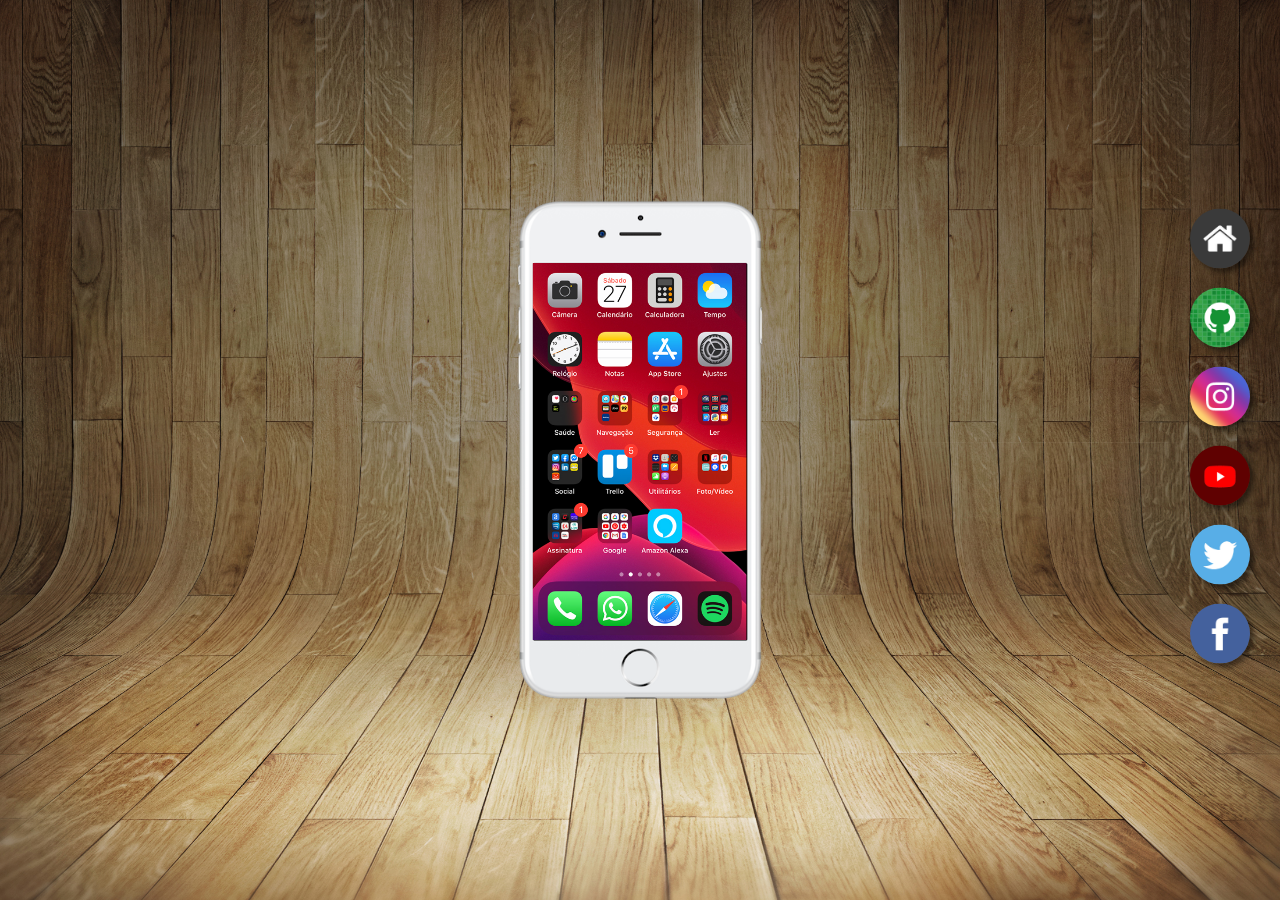
<file: pages/index.html>
<!DOCTYPE html>
<html lang="pt-br">
<head>
    <meta charset="UTF-8">
    <meta name="viewport" content="width=device-width, initial-scale=1.0">
    <link rel="shortcut icon" href="../imagens/favicon.ico" type="image/x-icon">
    <link rel="stylesheet" href="../estilos/style.css">
    <title>projeto midias sociais</title>
</head>
<body>
    <main>
        <section id="telefone">
            <iframe src="home.html" name="tela" id="tela" frameborder="0"></iframe>
        </section>
        <section id="redes-sociais">
            <ul>
                <li><a href="home.html" target="tela"><img src="../imagens/logo-home.jpg" alt=""></a>
                <li><a href="../imagens/tela-github.jpg" target="tela"><img src="../imagens/logo-github.jpg" alt=""></a>
                <li><a href="../imagens/tela-instagram.jpg" target="tela"><img src="../imagens/logo-instagram.jpg" alt=""></a>
                <li><a href="yutube.html" target="tela" target="tela"><img src="../imagens/logo-youtube.jpg" alt=""></a>
                <li><a href="../imagens/tela-twitter.jpg" target="tela"><img src="../imagens/logo-twitter.jpg" alt=""></a>
                <li><a href="../imagens/tela-facebook.jpg" target="tela"><img src="../imagens/logo-facebook.jpg" alt=""></a>
            </ul>
        </section>
    </main>
</body>
</html>
</file>
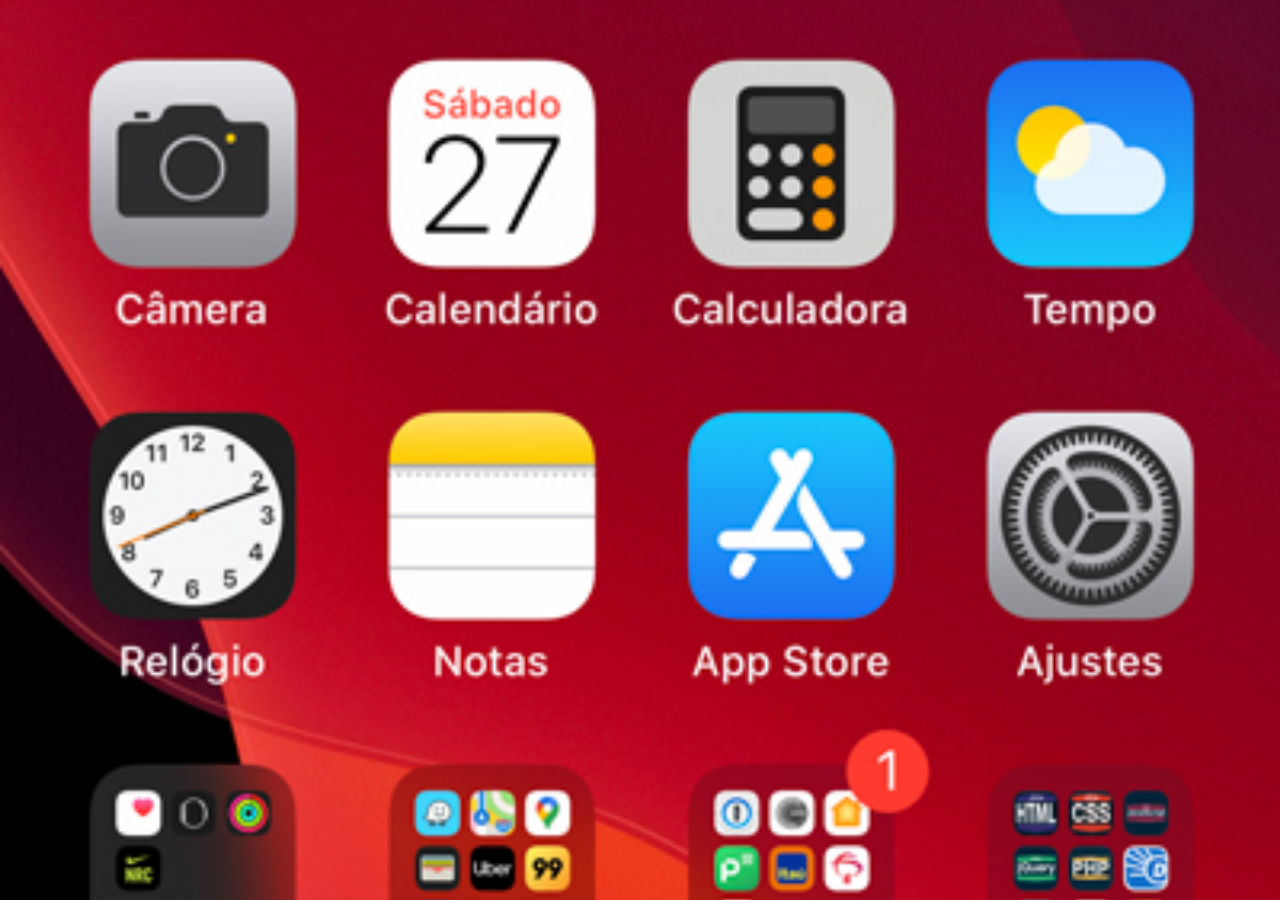
<file: pages/home.html>
<!DOCTYPE html>
<html lang="pt-br">
<head>
    <meta charset="UTF-8">
    <meta name="viewport" content="width=device-width, initial-scale=1.0">
    <title>tela home</title>
</head>
    <style>
    *{margin:0;padding: 0;}
        body{
            width: 100vw;height: 100vh;
            background-image: url(../imagens/tela-home.jpg);
            background-size: cover;
        }
    </style>
<body>

</body>
</html>
</file>
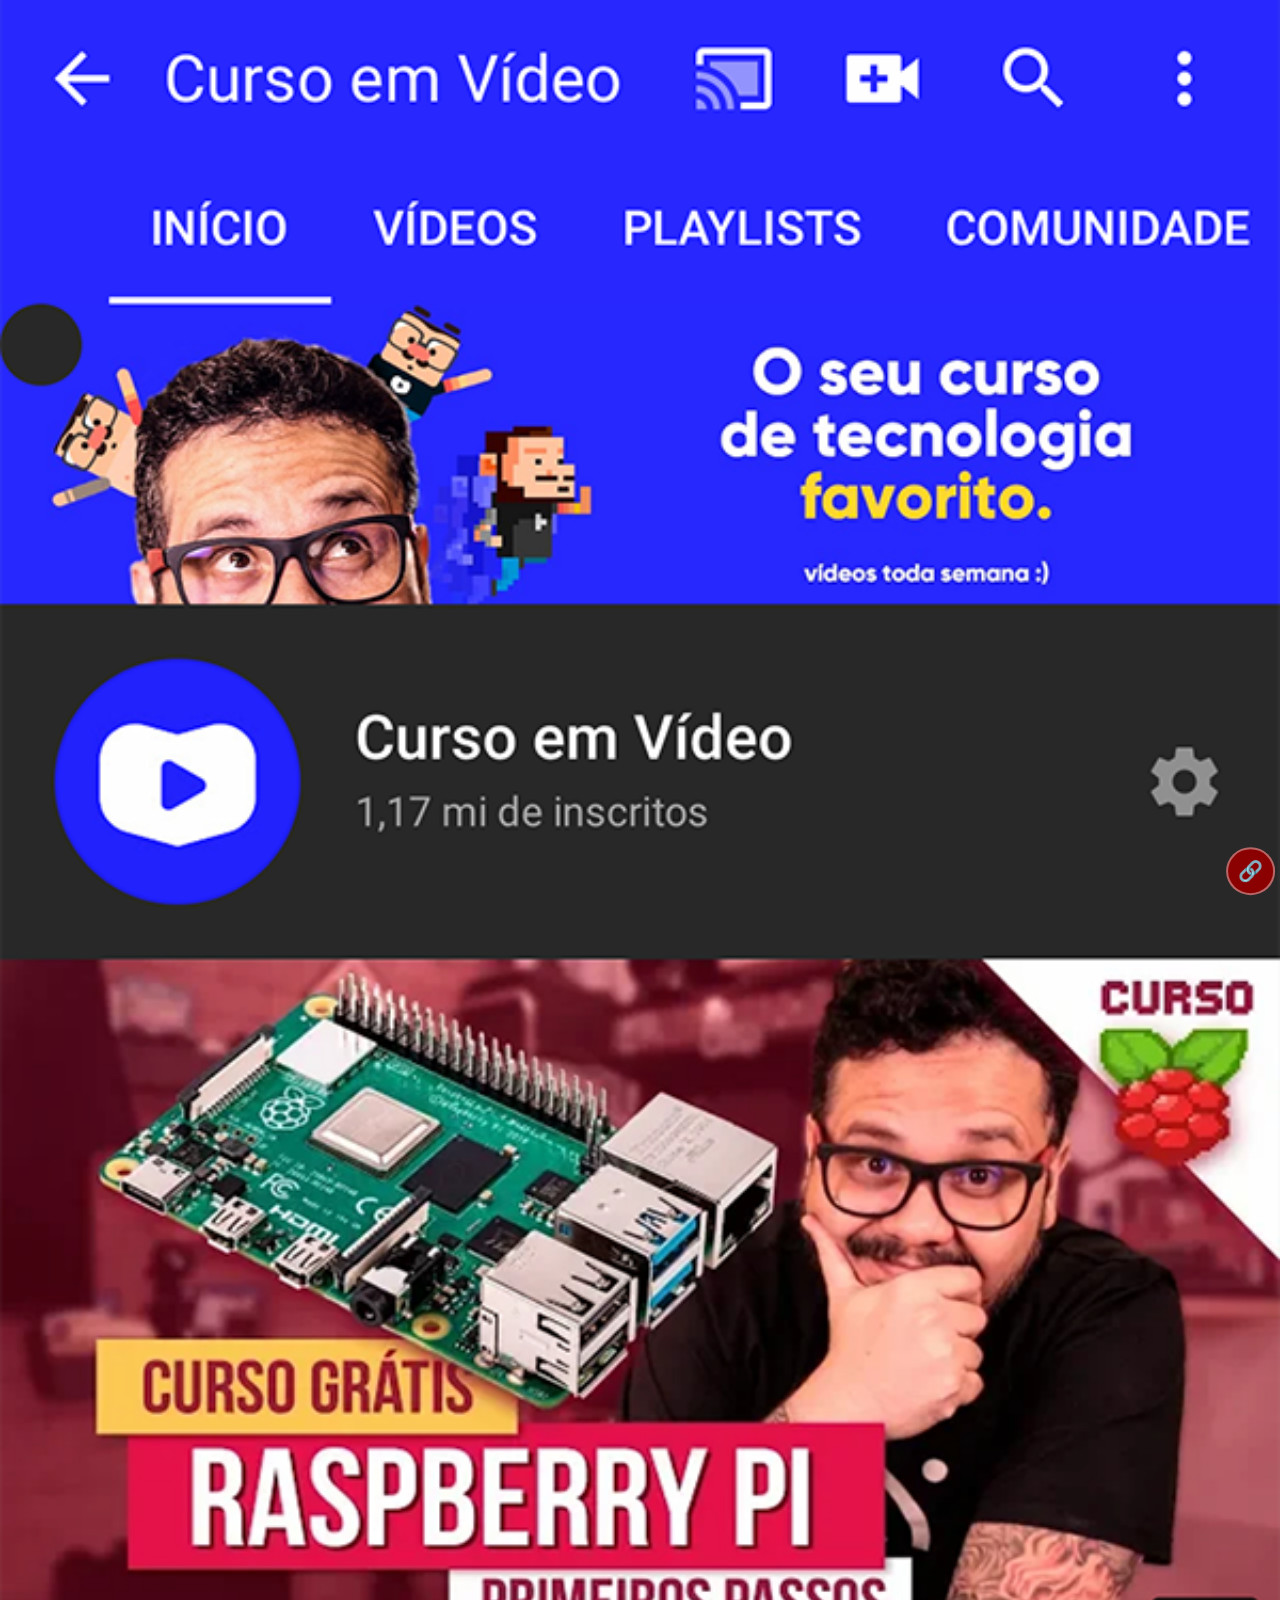
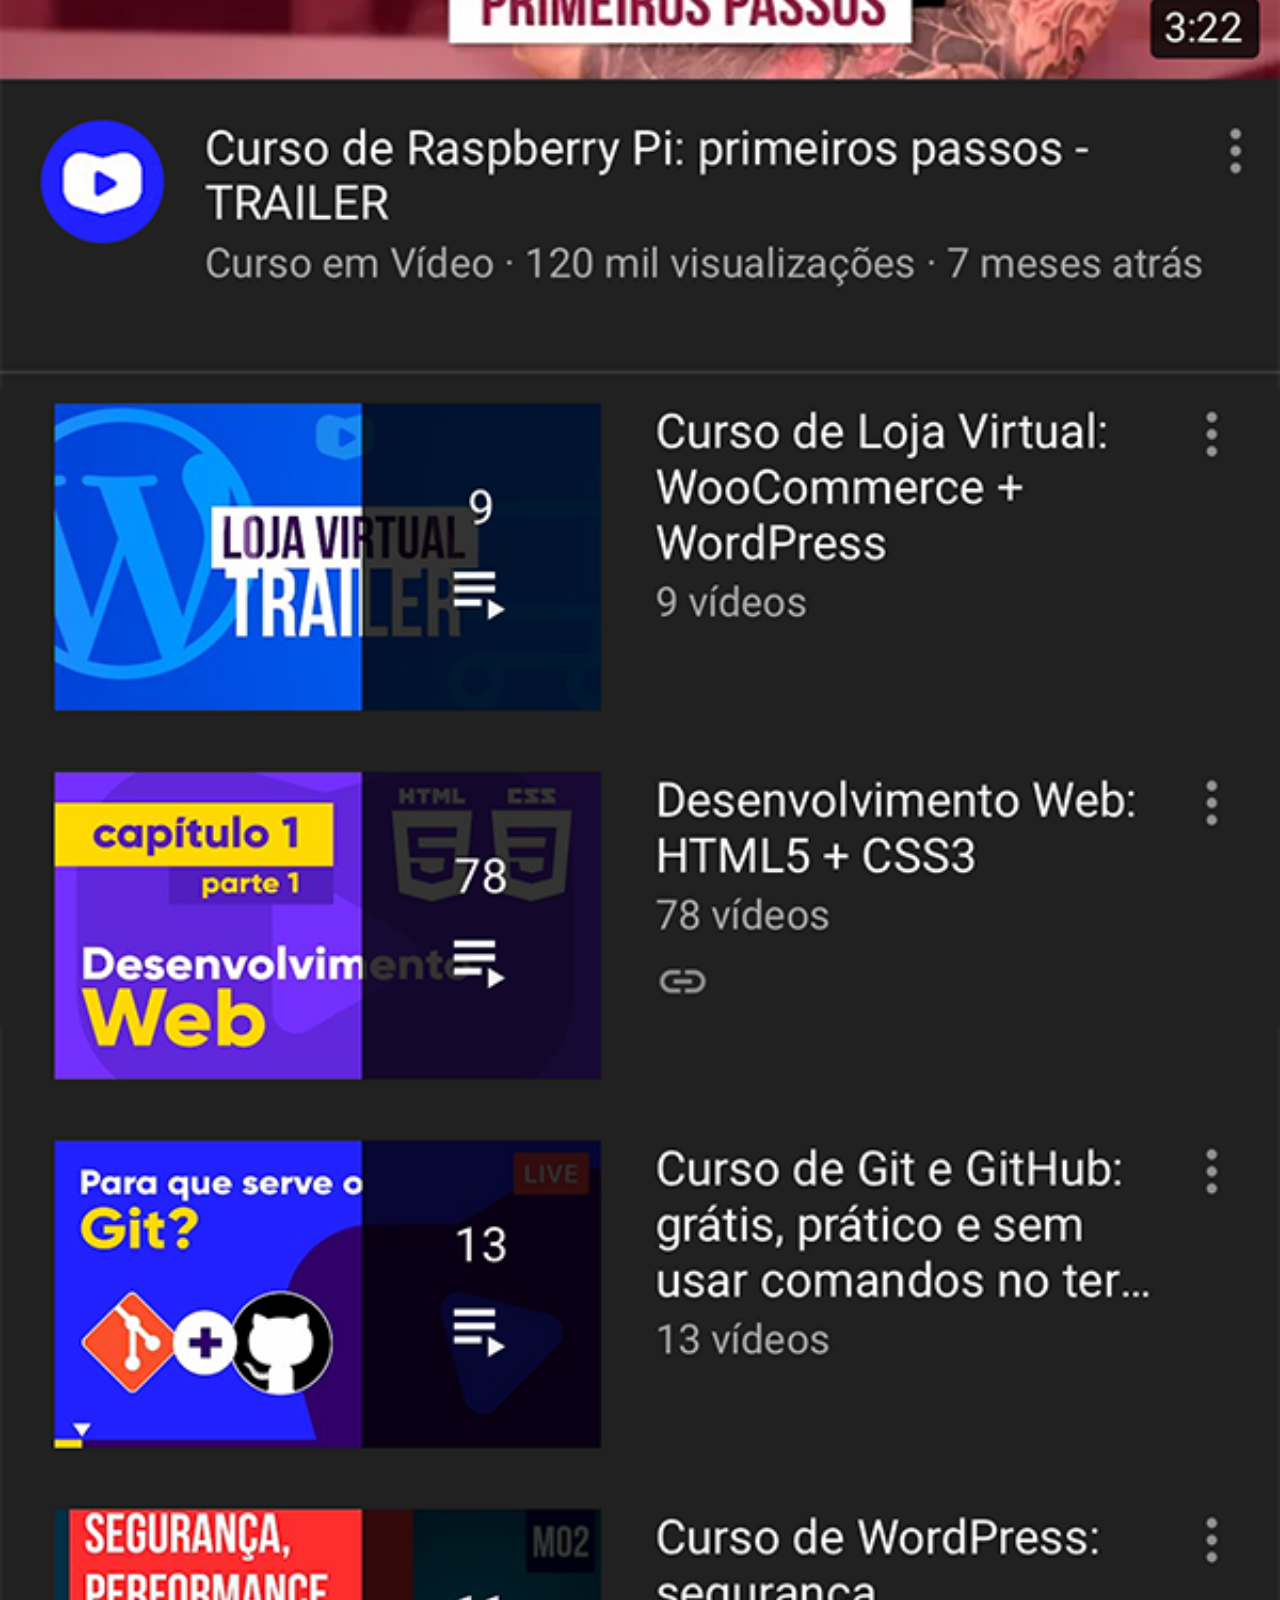
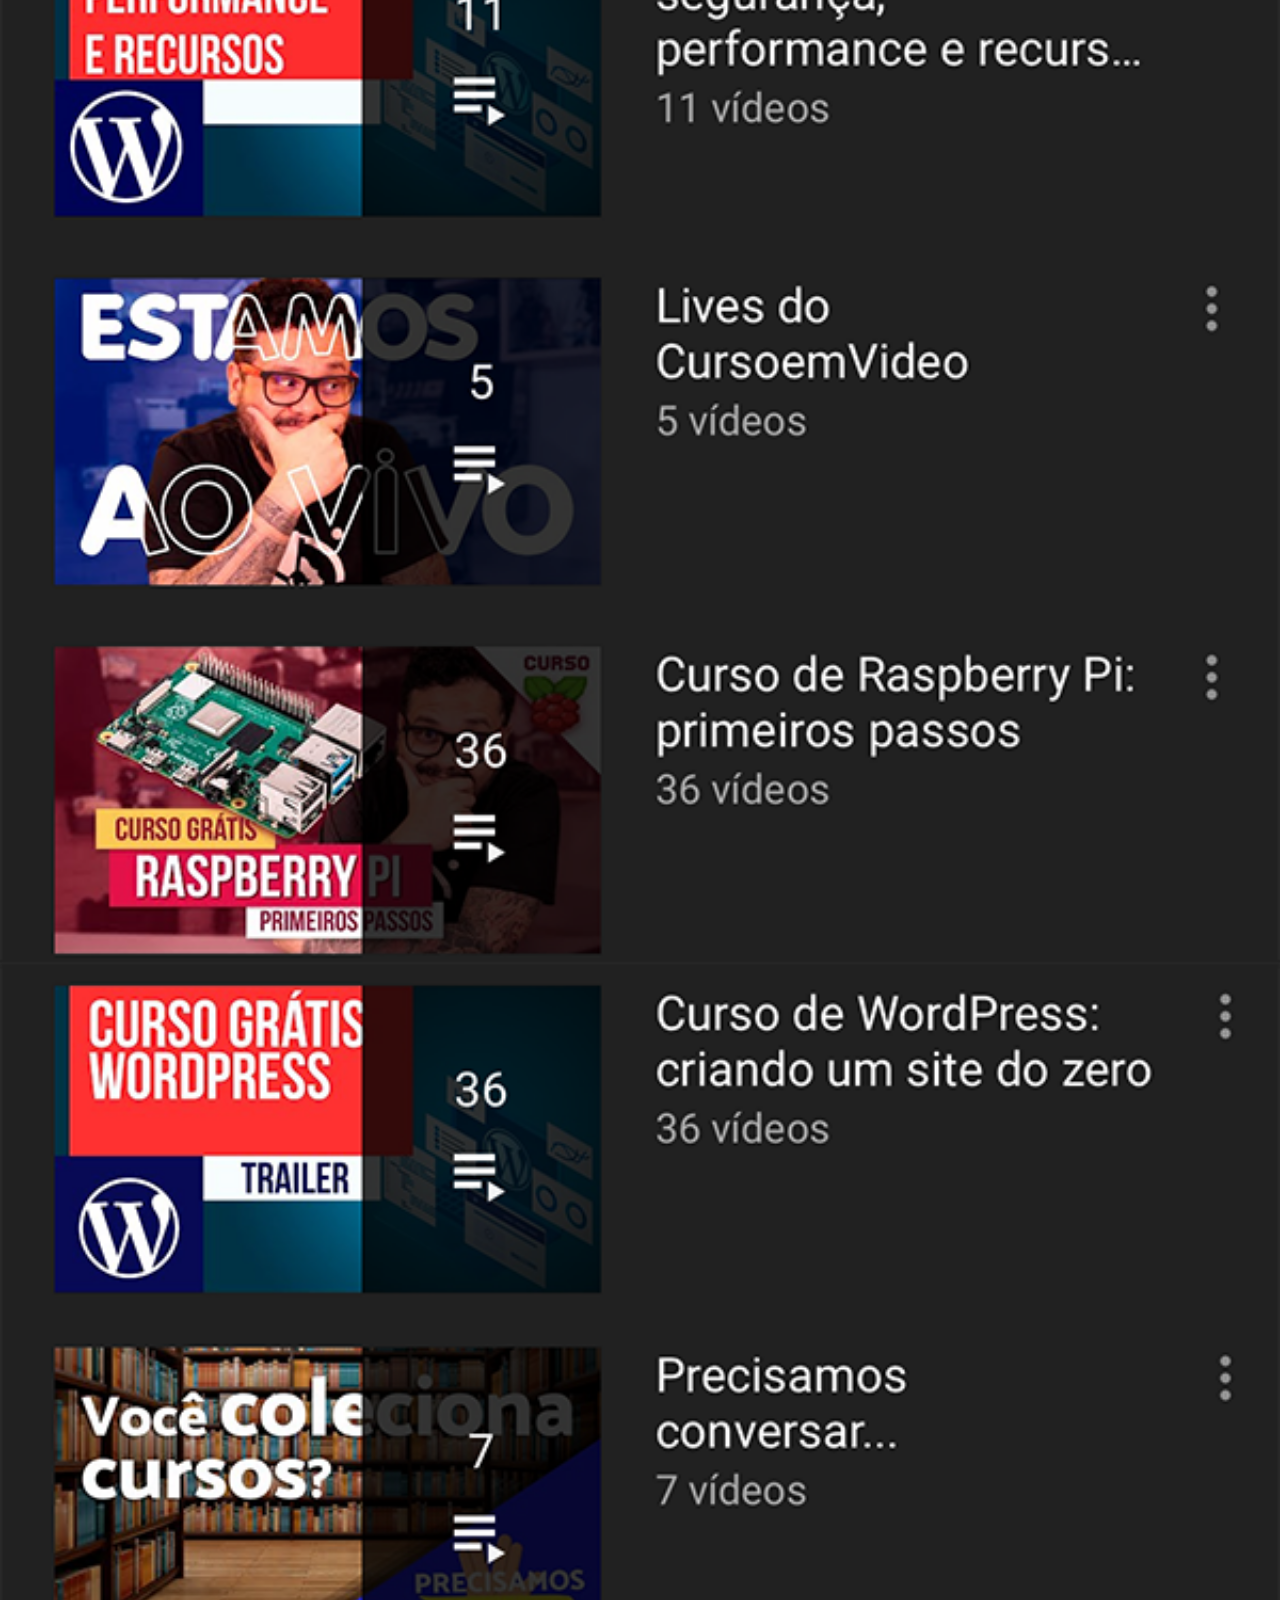
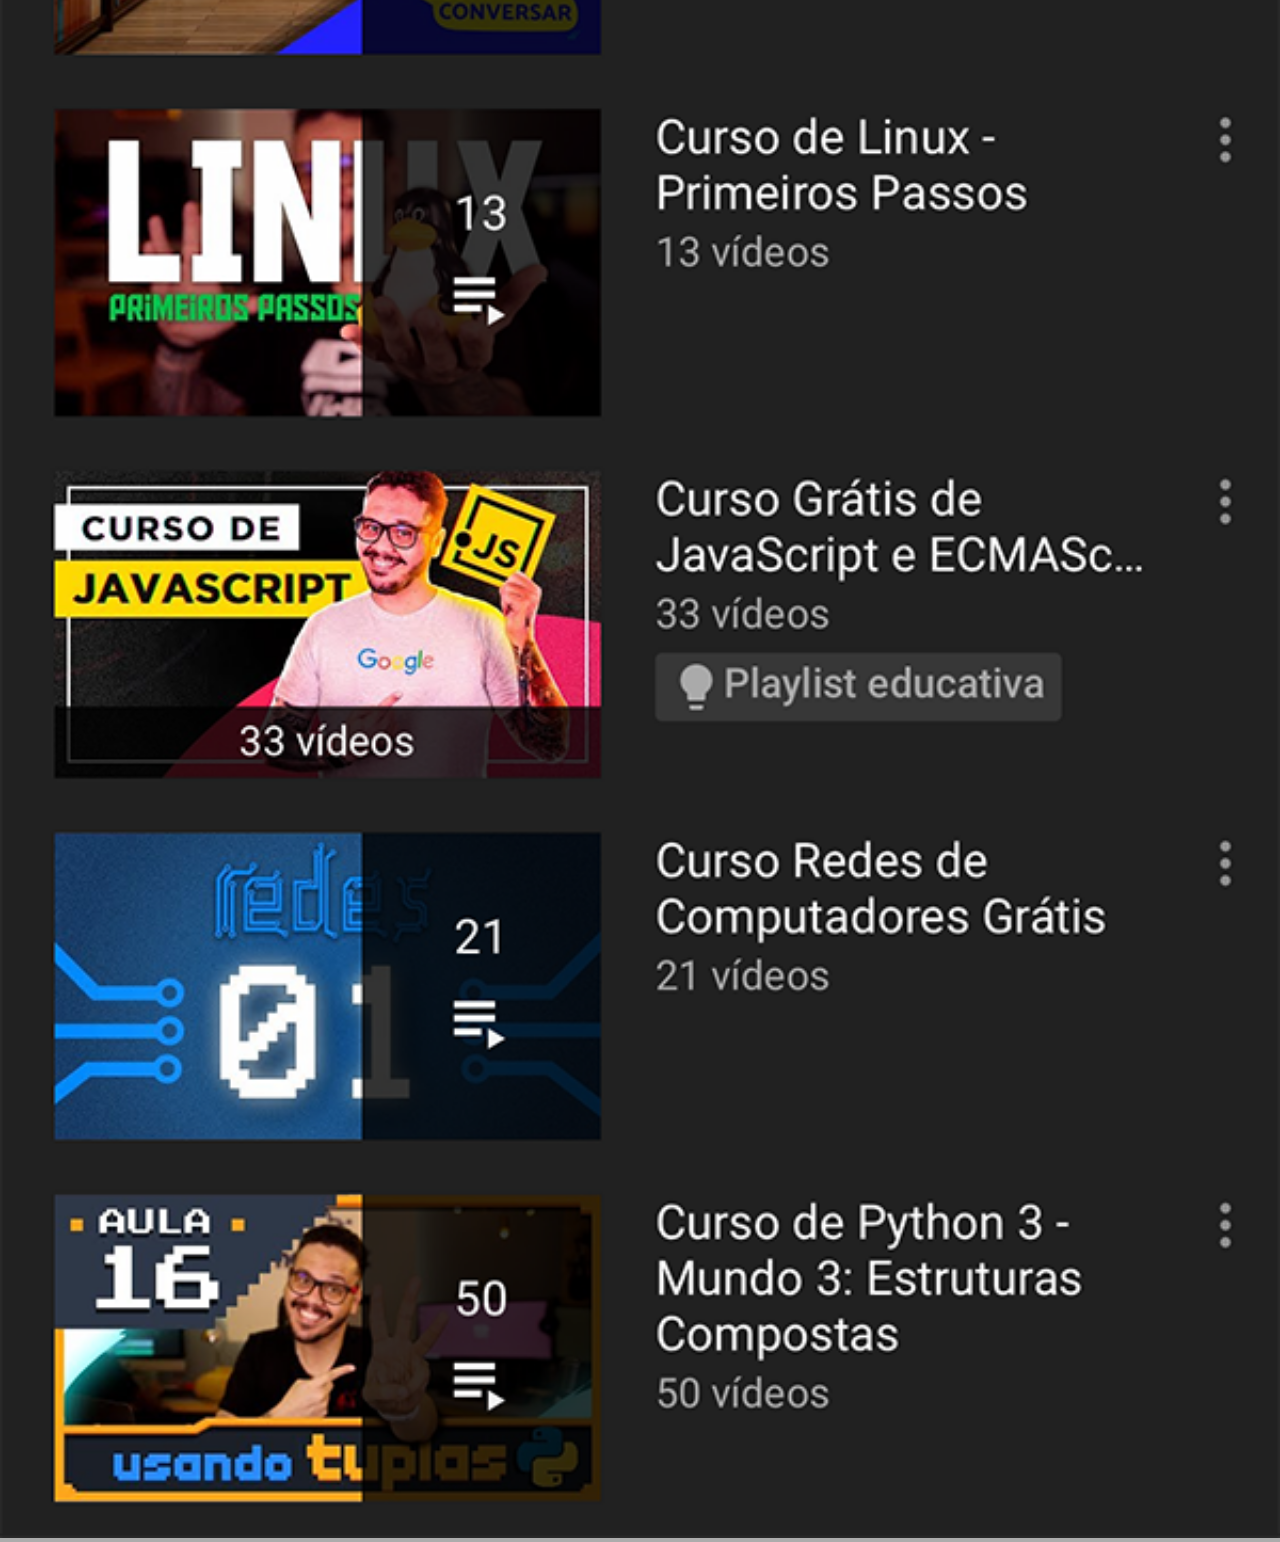
<file: pages/yutube.html>
<!DOCTYPE html>
<html lang="pt-br">
<head>
    <meta charset="UTF-8">
    <meta name="viewport" content="width=device-width, initial-scale=1.0">
    <title>view youtube</title>
    <link rel="stylesheet" href="/estilos/style-social.css">
</head>
<body>
    <img src="../imagens/tela-youtube.png" alt="">
    <a href="https://www.youtube.com/c/CursoemV%C3%ADdeo" target="_blank"><p>🔗</p></a>
</body>
</html>
</file>
<file: estilos/style.css>
@charset "utf-8";

*{
    margin: 0;
    padding: 0;
}
html, body{
    height: 100vh;
    width: 100vw;
}
body{
    background: burlywood url(../imagens/fundo-madeira.jpg) no-repeat;
    background-size: cover;
    height: 100vh;
    main{
        height: 100vh;
        width: 100vw;
        section{
            &#telefone{
                background: transparent url("../imagens/frame-iphone.png") no-repeat;
                background-size: 80% 100%;
                height: 502px;
                width: 311px;
                margin: 0px;
                position: absolute;
                top: 50%;
                left: 50%;
                transform: translate(-40%, -50%);
                #tela{
                    position: relative;
                    left: 17px;
                    top: 64px;
                    width: 214px;
                    height: 377px;
                }
            }
            &#redes-sociais{
                /* background-color: rgba(255, 255, 0, 0.559); */
                height: 90vh;
                width: 100px;
                margin: 0px;
                position: absolute;
                top: 0%;
                left: 100%;
                transform: translate(-110%,5%);
                ul{
                    position: absolute;
                    top: 50%;
                    left: 50%;
                    transform: translate(-50% ,-50%);
                    list-style-type: none;
                    li{
                        padding-bottom: 15px;
                        img{
                            box-shadow: 4px 4px 5px rgba(0, 0, 0, 0.447);
                            height: 60px;
                            border-radius: 50%;
                            &:hover{
                                transform: translate(-5px,-5px);
                                height: 65px;
                                transition: transform 500ms, height  500ms;
                                /* transition:   3s; */
                                
                        }
                        }
                    }
                }
            }
        }
    }
}
</file>
<file: estilos/style-social.css>
@charset "UTF-8";

*{
    margin: 0;padding: 0;
}
::-webkit-scrollbar{
    width: 0; height: 0;   
}
body{
    background-color: rgba(0, 0, 0, 0.324);
    img{
        width: 100vw;
    }
    a{
        display: inline-block;
        padding: 10px;
        background-color: darkred;
        text-decoration: none;
        border-radius: 50%;
        border: 2px solid rgba(255, 255, 255, 0.4);
        font-size: 20px;
        position: fixed;
        left: 100vw;
        top: 100vh;
        transform: translate(-110%, -110%);
        
        &:hover{
            background-color: red;
            transform: translate(-120%, -120%);
            font-size: 22px;
            transition: transform 400ms, fonte-size  400ms;
        }
    }
}
</file>
